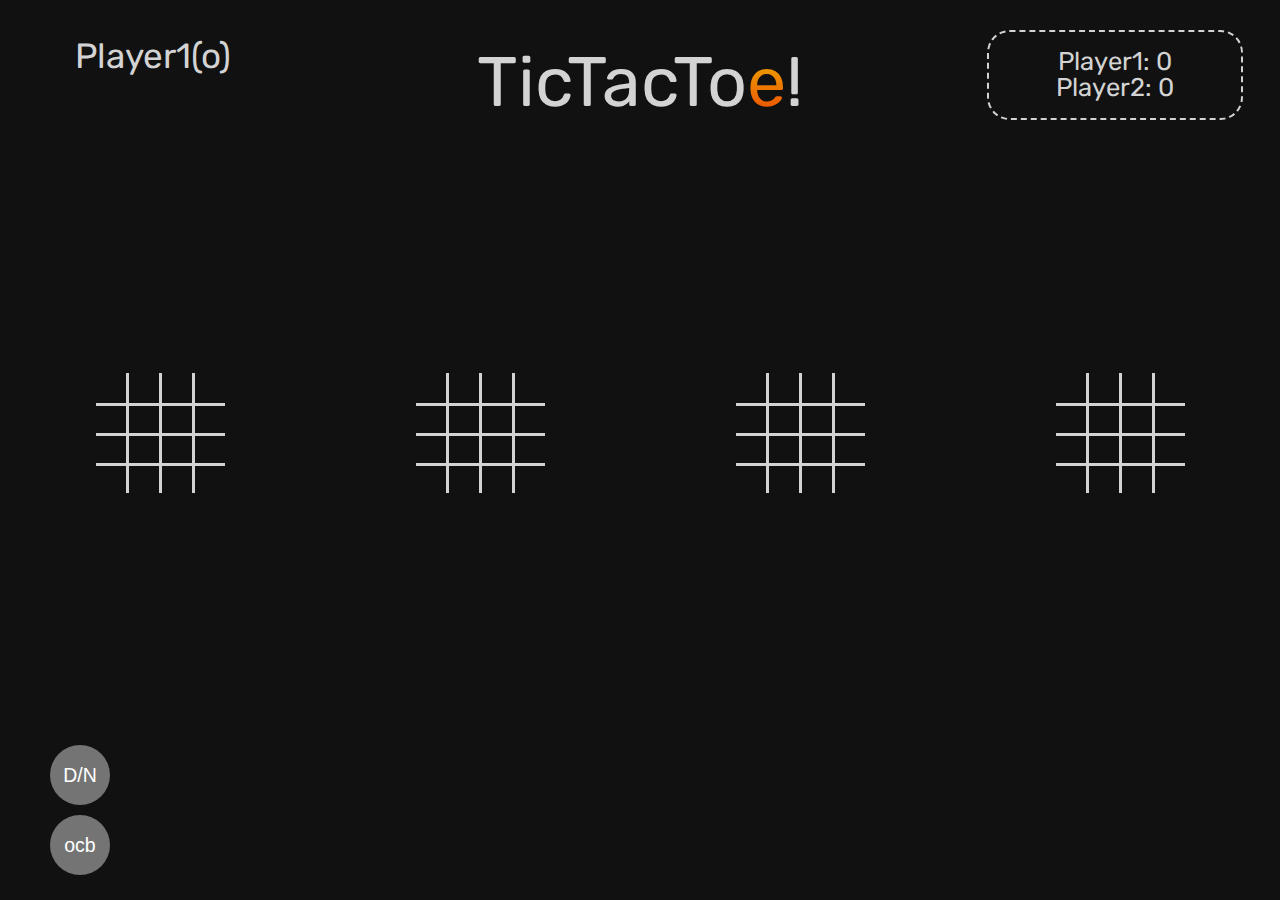
<file: index.html>
<!DOCTYPE html>
<html lang="pl">
<head>
  <meta charset="utf-8"/>
  <title>TicTacToe 4x4x4</title>
  <link rel="stylesheet" href="https://cdnjs.cloudflare.com/ajax/libs/materialize/1.0.0/css/materialize.min.css">
  <link href="https://fonts.googleapis.com/css?family=Rubik&display=swap" rel="stylesheet">
  <link rel="stylesheet" href="ttt2.css" type="text/css">
  <link rel="manifest" href="/manifest.json">
  <link rel="icon" href="/icons/ttt1.png">
  <script src="ttt2.js"></script>
</head>

<body>
  <header id="dupa">
    <span id="gracz">Player1(o)</span>
    <span id="title">TicTacTo<span id="e">e</span>!</span>
    <span id="tabelaw"><div class="dr">Player1: 0</div>  <div class="dr">Player2: 0</div></span>
    <output id="graczwygral" class="kosno center-align"></output>
  </header>


    <main id="plansze" class="plan">
      <div id="p4">
        <div class="row">
          <div id="p4x1y4" onclick="mark(4,1,4)"></div><div id="p4x2y4"  onclick="mark(4,2,4)"></div><div id="p4x3y4" onclick="mark(4,3,4)"></div><div id="p4x4y4" onclick="mark(4,4,4)"></div>
        </div>
        <div class="row">
          <div id="p4x1y3" onclick="mark(4,1,3)"></div><div id="p4x2y3" onclick="mark(4,2,3)"></div><div id="p4x3y3" onclick="mark(4,3,3)"></div><div id="p4x4y3" onclick="mark(4,4,3)"></div>
        </div>
        <div class="row">
          <div id="p4x1y2" onclick="mark(4,1,2)"></div><div id="p4x2y2" onclick="mark(4,2,2)"></div><div id="p4x3y2" onclick="mark(4,3,2)"></div><div id="p4x4y2" onclick="mark(4,4,2)"></div>
        </div>
        <div class="row">
          <div id="p4x1y1" onclick="mark(4,1,1)"></div><div id="p4x2y1" onclick="mark(4,2,1)"></div><div id="p4x3y1" onclick="mark(4,3,1)"></div><div id="p4x4y1" onclick="mark(4,4,1)"></div>
        </div>
      </div>
      <div id="p3">
        <div class="row">
          <div id="p3x1y4" onclick="mark(3,1,4)"></div><div id="p3x2y4" onclick="mark(3,2,4)"></div><div id="p3x3y4" onclick="mark(3,3,4)"></div><div id="p3x4y4" onclick="mark(3,4,4)"></div>
        </div>
        <div class="row">
          <div id="p3x1y3" onclick="mark(3,1,3)"></div><div id="p3x2y3" onclick="mark(3,2,3)"></div><div id="p3x3y3" onclick="mark(3,3,3)"></div><div id="p3x4y3" onclick="mark(3,4,3)"></div>
        </div>
        <div class="row">
          <div id="p3x1y2" onclick="mark(3,1,2)"></div><div id="p3x2y2" onclick="mark(3,2,2)"></div><div id="p3x3y2" onclick="mark(3,3,2)"></div><div id="p3x4y2" onclick="mark(3,4,2)"></div>
        </div>
        <div class="row">
          <div id="p3x1y1" onclick="mark(3,1,1)"></div><div id="p3x2y1" onclick="mark(3,2,1)"></div><div id="p3x3y1" onclick="mark(3,3,1)"></div><div id="p3x4y1" onclick="mark(3,4,1)"></div>
        </div>
      </div>
      <div id="p2">
        <div class="row">
          <div id="p2x1y4" onclick="mark(2,1,4)"></div><div id="p2x2y4" onclick="mark(2,2,4)"></div><div id="p2x3y4" onclick="mark(2,3,4)"></div><div id="p2x4y4" onclick="mark(2,4,4)"></div>
        </div>
        <div class="row">
          <div id="p2x1y3" onclick="mark(2,1,3)"></div><div id="p2x2y3" onclick="mark(2,2,3)"></div><div id="p2x3y3" onclick="mark(2,3,3)"></div><div id="p2x4y3" onclick="mark(2,4,3)"></div>
        </div>
        <div class="row">
          <div id="p2x1y2" onclick="mark(2,1,2)"></div><div id="p2x2y2" onclick="mark(2,2,2)"></div><div id="p2x3y2" onclick="mark(2,3,2)"></div><div id="p2x4y2" onclick="mark(2,4,2)"></div>
        </div>
        <div class="row">
          <div id="p2x1y1" onclick="mark(2,1,1)"></div><div id="p2x2y1" onclick="mark(2,2,1)"></div><div id="p2x3y1" onclick="mark(2,3,1)"></div><div id="p2x4y1" onclick="mark(2,4,1)"></div>
        </div>
      </div>
      <div id="p1">
        <div class="row">
          <div id="p1x1y4" onclick="mark(1,1,4)"></div><div id="p1x2y4" onclick="mark(1,2,4)"></div><div id="p1x3y4" onclick="mark(1,3,4)"></div><div id="p1x4y4" onclick="mark(1,4,4)"></div>
        </div>
        <div class="row">
          <div id="p1x1y3" onclick="mark(1,1,3)"></div><div id="p1x2y3" onclick="mark(1,2,3)"></div><div id="p1x3y3" onclick="mark(1,3,3)"></div><div id="p1x4y3" onclick="mark(1,4,3)"></div>
        </div>
        <div class="row">
          <div id="p1x1y2" onclick="mark(1,1,2)"></div><div id="p1x2y2" onclick="mark(1,2,2)"></div><div id="p1x3y2" onclick="mark(1,3,2)"></div><div id="p1x4y2" onclick="mark(1,4,2)"></div>
        </div>
        <div class="row">
          <div id="p1x1y1" onclick="mark(1,1,1)"></div><div id="p1x2y1" onclick="mark(1,2,1)"></div><div id="p1x3y1" onclick="mark(1,3,1)"></div><div id="p1x4y1" onclick="mark(1,4,1)"></div>
        </div>
      </div>
    </main>


    <menu>
      <button onclick="dupabartosza()">D/N</button>
      <button onclick="ohujchodzi()">ocb</button>
    </menu>
</body>
</html>
</file>
<file: ttt2.css>
:root{
  --bg: #111111;
  --second: lightgray;
  --hover: #333333;
}

body
{
  background-color: var(--bg);
  font-family: 'Rubik', sans-serif;
  color: var(--second);
  text-align: center;
  transition: background 1s;
  min-height: 100vh;
  display: flex;
  flex-direction: column;
}
#e{
  background: -webkit-linear-gradient(#edc200, #ed3f00);
  -webkit-background-clip: text;
  -webkit-text-fill-color: transparent;

}
#tabelaw{
  position: absolute;
  right: 2.5rem;
  top: 2rem;
  font-size: 2vw;
  border: 0.3vh dashed var(--second);
  border-radius: 2.5vh;
  width: 20vw;
  height: 7vw;
  padding: 0px;
  padding-top: 0.8vw;
}
.dr{
  margin: 0px;
  height: 2vw;
}
#title
{
  display: block;
  font-size: 70px;
  margin-left: auto;
  margin-right: auto;
  margin-top: 30px;
  margin-bottom: 30px;
  width: 600px;
  text-align: center;

}
#gracz
{
  position: absolute;

  font-size: 35px;
  width: 10rem;
  left: 5rem;
  top: 2rem;
  transition: opacity 2s;
}
#plansze{
  transition: opacity 2s;
}

.reset:hover
{
  color: var(--second);
  cursor: pointer;
}
.reset
{
  margin-left: auto;
  margin-right: auto;
  width:auto;
  font-size: 35px;

}

.kosno
{
  z-index: 10;
  width:600px;
  height: 500px;
  font-size: 130px;
  position: absolute;
  left: 50%;
  top: 50%;
  transform: translate(-300px, -200px);
  pointer-events: none;
  opacity: 0;
  transition: opacity 2s;
}


/*          E          */

main{
  display: flex;
  flex-direction: row;
  justify-content: space-around;
  align-items: center;
  flex: 1;
}

main > div{
  display: flex;
  margin: 10px
}

.row ~ .row{
  border-left: 3px solid var(--second);
}
.row > div{
  width: 2rem;
  height: 2rem;
  cursor: pointer;
  color: var(--second);
  font-size: 2rem;

  display: flex;
  justify-content: center;
  align-items: center;
}

.row > div:hover{
  background-color: var(--hover);
}

.row > div ~ div{
  border-top: 3px solid var(--second);
}


menu > button{
  margin: none;
  padding: none;
  outline: none;
  border: none;

  width: 4rem;
  height: 4rem;
  border-radius: 50%;
  background-color: rgb(116, 116, 116);
  color: white;
  font-size: 1.3rem;
  margin: 10px;
  cursor: pointer;

  display: flex;
  justify-content: center;
  align-items: center;
}




/*ohh */
.ohh{
  position: relative;
}
.ohh > div{
  position: absolute;
  left: 50% !important;
  transform: translate(-50%);
}

.ohh > div{
  transform-style: preserve-3d;
  transition: all ease 1600ms;
  transition: all ease 1600ms;
  transform-style: preserve-3d;
  z-index: 100;
}

.ohh #p4{
  transform: perspective(5000px) rotateX(50deg) rotateY(20deg) rotateZ(-25deg)
  translateX(-40vw) translateY(500px) translateZ(100px) !important;
} .ohh #p4 .spanko > div{
  border-color: rgb(46, 46, 46) !important;
}

.ohh #p3{
  transform: perspective(5000px) rotateX(50deg) rotateY(20deg) rotateZ(-25deg)
  translateX(-30vw) translateY(500px) translateZ(250px) !important;
}.ohh #p3 > div{
  border-color: rgb(87, 87, 87) !important;
}
.ohh #p2{
  transform: perspective(5000px) rotateX(50deg) rotateY(20deg) rotateZ(-25deg)
  translateX(-20vw) translateY(500px) translateZ(400px) !important;
}.ohh #p2 > div{
  border-color: rgb(148, 148, 148) !important;
}
.ohh #p1{
  transform: perspective(5000px) rotateX(50deg) rotateY(20deg) rotateZ(-25deg)
  translateX(-10vw) translateY(500px) translateZ(550px) !important;
}.ohh #p1 > div{
  border-color: rgb(206, 206, 206) !important;
}
</file>
